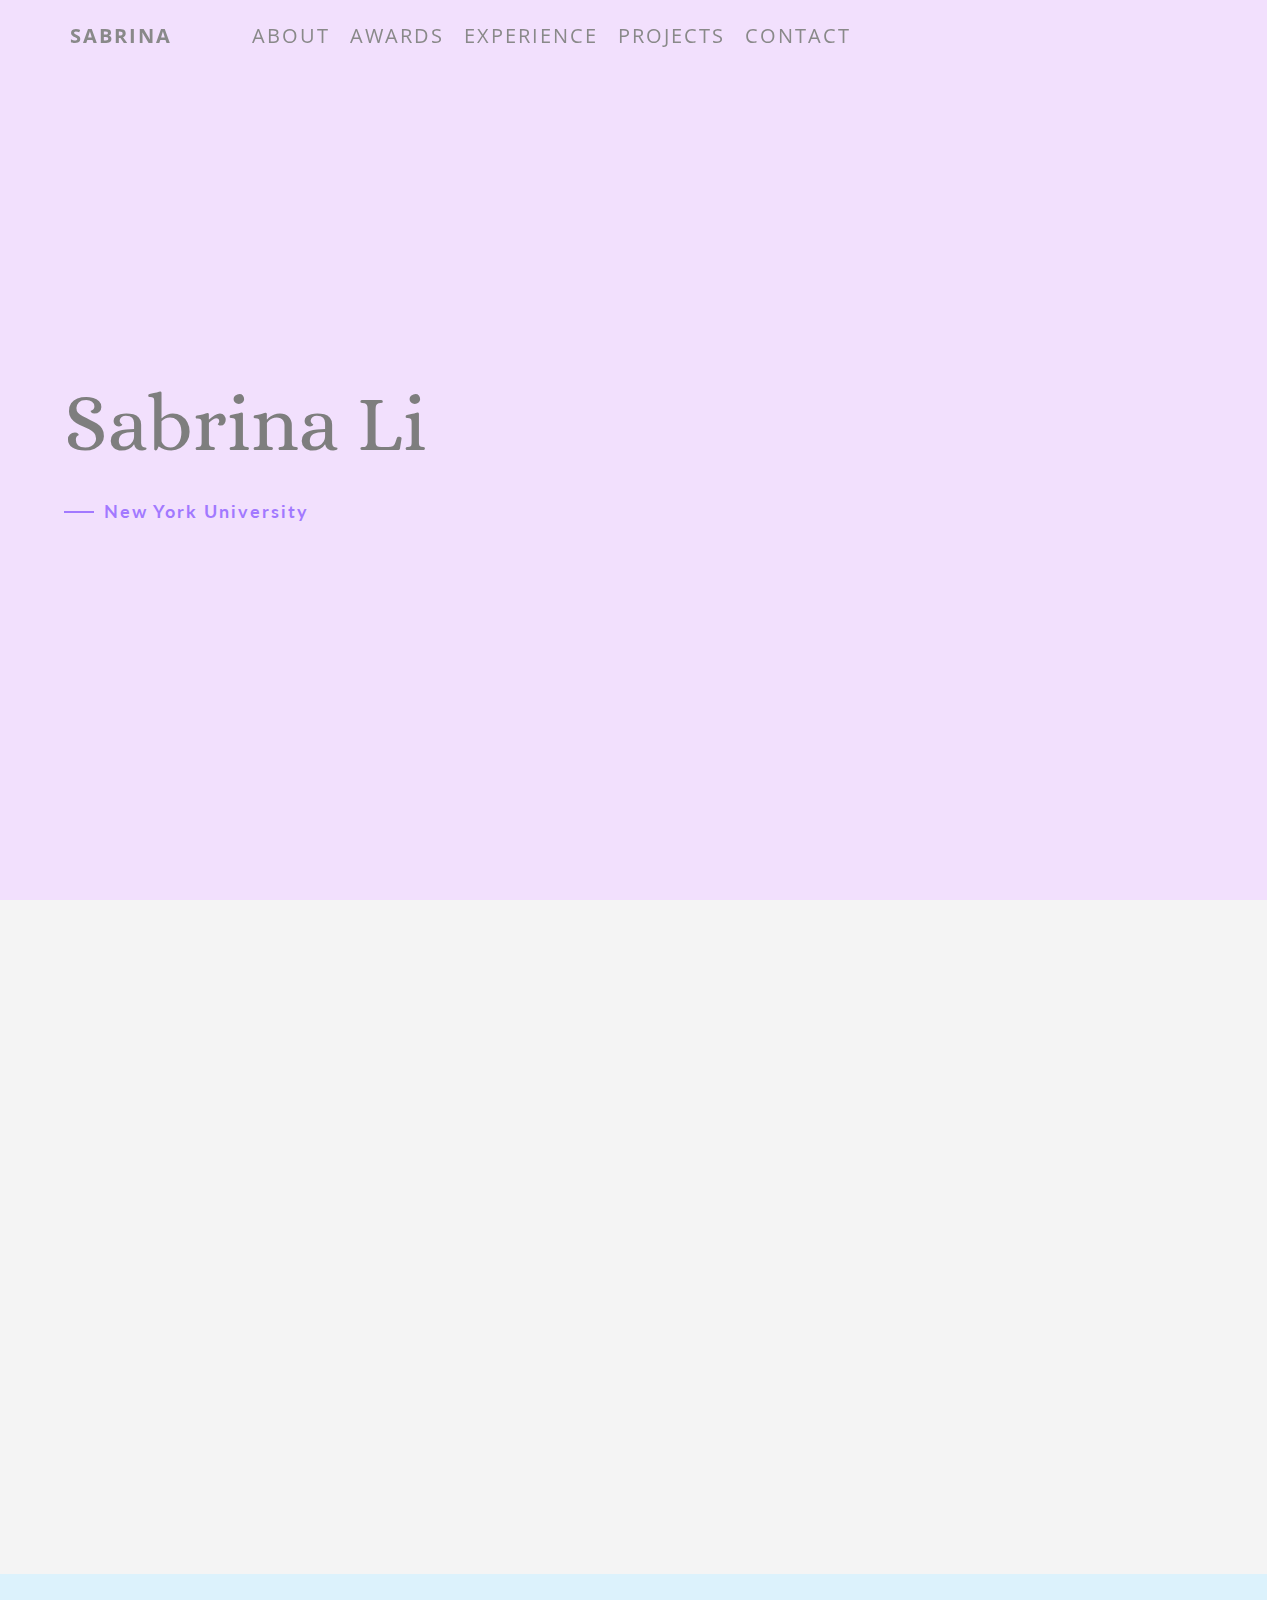
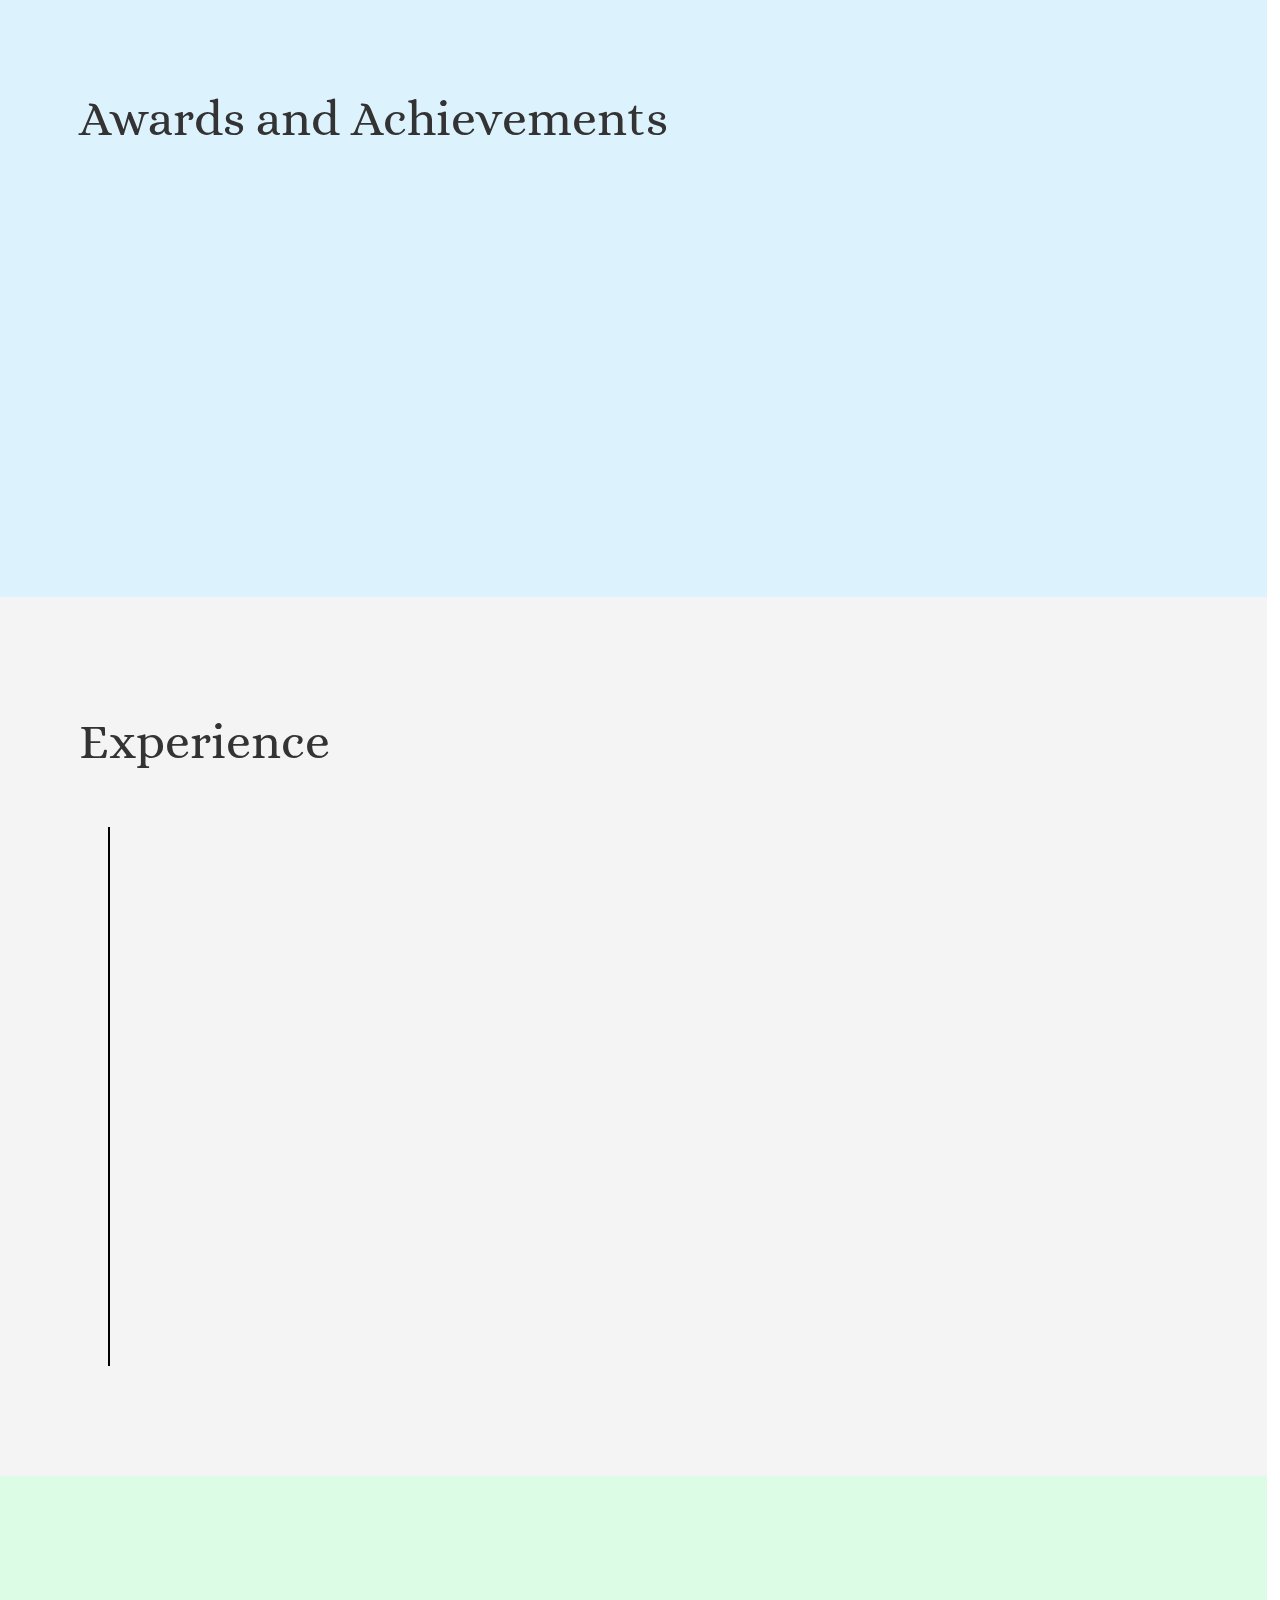
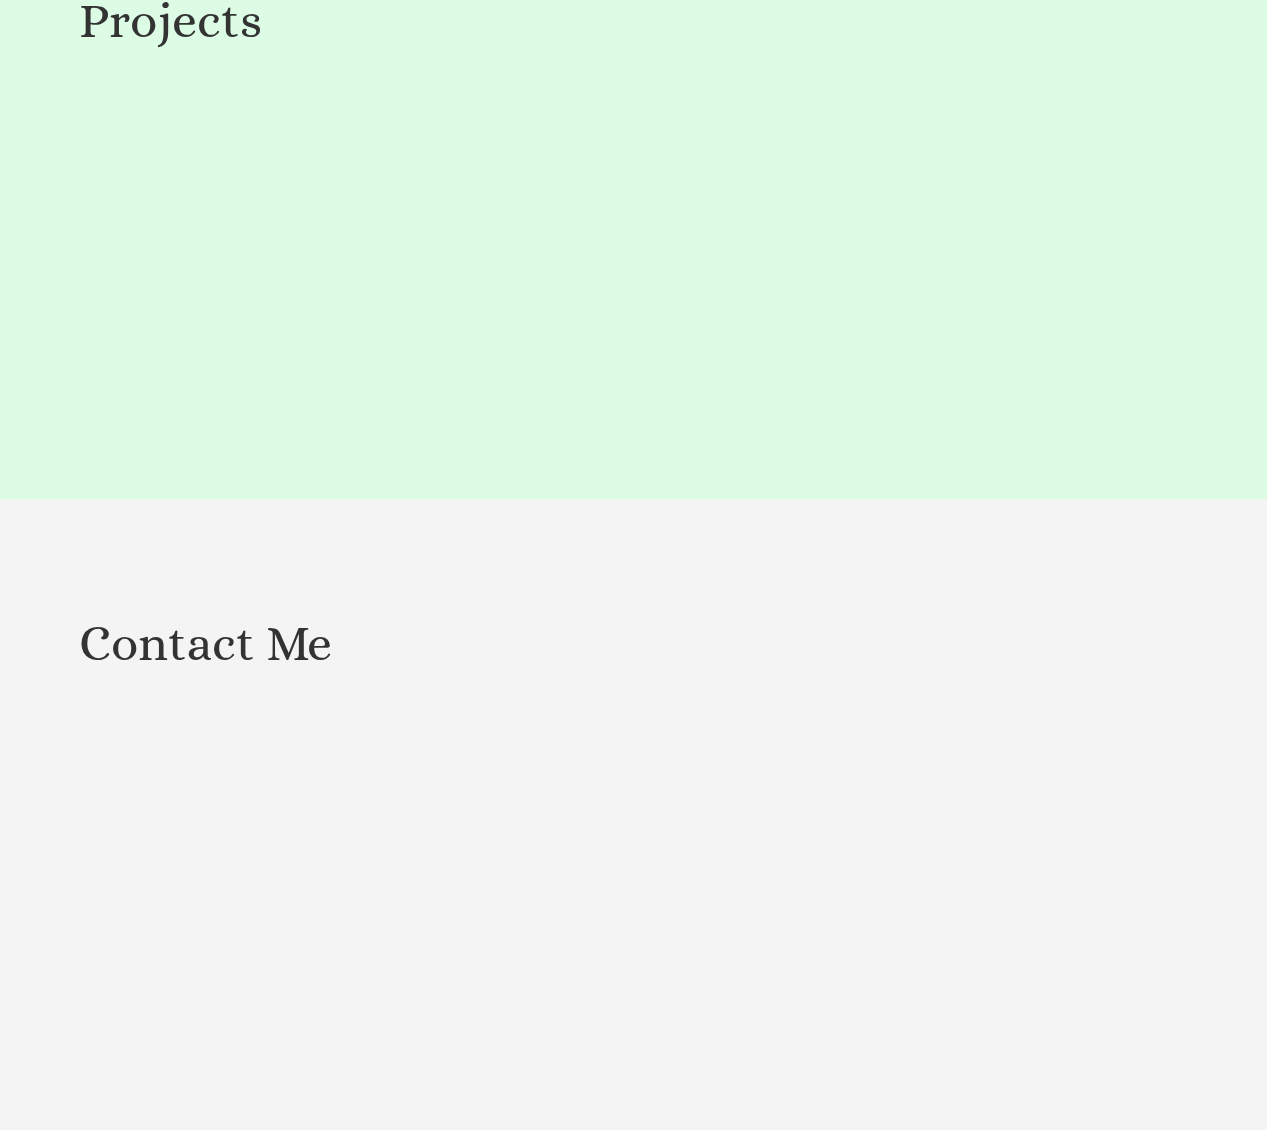
<file: index.html>
<!DOCTYPE html>
<html lang="en">

<head>
    <meta charset="utf-8">
    <meta http-equiv="X-UA-Compatible" content="IE=edge">
    <meta name="viewport" content="width=device-width, initial-scale=1">
    <title>Sabrina Li</title>
    <link rel="icon" href="img/favicon.ico" type="image/x-icon">
    <!-- Bootstrap -->
    <link href="css/bootstrap.min.css" rel="stylesheet">
    <link href="ionicons/css/ionicons.min.css" rel="stylesheet">
    <link href="css/animate.min.css" rel="stylesheet">
    <link href="css/aos.css" rel="stylesheet">
    <!-- main style -->
    <link href="css/style.css" rel="stylesheet">
    <!-- HTML5 shim and Respond.js for IE8 support of HTML5 elements and media queries -->
    <!-- WARNING: Respond.js doesn't work if you view the page via file:// -->
    <!--[if lt IE 9]>
      <script src="https://oss.maxcdn.com/html5shiv/3.7.3/html5shiv.min.js"></script>
      <script src="https://oss.maxcdn.com/respond/1.4.2/respond.min.js"></script>
    <![endif]-->
</head>

<style></style>

<body>

    <!-- Preloader -->
    <div id="preloader">
        <div id="status">

            <div class="preloader" aria-busy="true" aria-label="Loading, please wait." role="progressbar">
            </div>

        </div>
    </div>
    <!-- ./Preloader -->
    
    <!-- header -->
    <header class="navbar-fixed-top">
        <nav class="navbar navbar-expand-md tm-navbar" id="tmNav">
			<div class="container">   
				<a href="#home" class="navbar-brand">Sabrina</a>
				<button class="navbar-toggler" type="button" data-toggle="collapse" data-target="#navbarSupportedContent" aria-controls="navbarSupportedContent" aria-expanded="false" aria-label="Toggle navigation">
					<img src = "img/bars.png" class="navbar-toggler-icon"/>
				</button>
				<div class="collapse navbar-collapse" id="navbarSupportedContent">
					<ul class="navbar-nav ml-auto">
						<li class="nav-item"><a class="nav-link tm-nav-link" href="#about">About</a></li>
						<li class="nav-item"><a class="nav-link tm-nav-link" href="#awards">Awards</a></li>
						<li class="nav-item"><a class="nav-link tm-nav-link" href="#experience">Experience</a></li>
						<li class="nav-item"><a class="nav-link tm-nav-link" href="#projects">Projects</a></li>
						<li class="nav-item"><a class="nav-link tm-nav-link" href="#contact">Contact</a></li>
					</ul>
				</div>
			</div>
        </nav>
    </header>
    <!-- ./header -->
    
    <!-- home -->
    <div class="section" id="home" data-stellar-background-ratio="0.5">
        <div class="container">
            <div class="disply-table">
                <div class="table-cell" data-aos="fade-up" data-aos-delay="0">
                    <h1>Sabrina Li</h1>
					<br />
                    <h4>New York University</h4> </div>
            </div>
        </div>
    </div>
    <!-- ./home -->
    
    <!-- about -->
    <div class="section" id="about">
        <div class="container">
            <div class="col-md-6" data-aos="fade-up">
                <h1 class="size-50">About Me</h1>
                <div class="h-50"></div>
                <span id = "aboutdesc">I am a current student studying computer science at New York University. I have experience working in both startup and corporate companies. I am actively seeking my fourth internship opportunity related to technology, where I can further my leadership, teamwork, and problem-solving skills.</span>
            </div>
			<br />
            <div class="col-md-6 about-img-div">
                <img src="img/about-img2.png" width="500" class="img-responsive" alt="" align="right" data-aos="fade-right" data-aos-delay="0" />
            </div>
        </div>
    </div>
    <!-- ./about -->
	
	<!-- awards -->
	<div class="section" id="awards">
        <div class="container">
            <div class="col-md-12">
                <h1 class="size-50">Awards and Achievements</h1>
                <div class="h-50"></div>
            </div>
			<div data-aos="fade-up">
				<!-- single work -->
				<div class="col-md-4 col-sm-6">
					<a href="https://sway.office.com/HsP2ToIBwjeVbcXG?ref=Link" target = "_blank" rel = "noopener" class="portfolio_item"> <img src="img/cs fair.jpg" alt="image" class="img-responsive" />
						<div class="portfolio_item_hover">
							<div class="portfolio-border clearfix">
								<div class="item_info"><span>New York City Computer Science Opportunity Fair Student Showcase Honoree</span><em>April 2019</em></div>
							</div>
						</div>
					</a>
				</div>
				<!-- end single work -->
				
				<!-- single work -->
				<div class="col-md-4 col-sm-6">
					<a id="demo01" href="#ncwitModal" class="portfolio_item"> <img src="img/ncwit.jpg" alt="image" class="img-responsive" />
						<div class="portfolio_item_hover">
							<div class="portfolio-border clearfix">
								<div class="item_info"> <span>Greater New York City Affiliate Winner of the National Center for Women and Information Technology (NCWIT) Award for Aspirations in Computing</span><em>February 2019</em></div>
							</div>
						</div>
					</a>
				</div>
				<!-- end single work -->
				
				<!-- single work -->
				<div class="col-md-4 col-sm-6">
					<a id = "demo02" href="#techModal" class="portfolio_item"> <img src="img/grad.jpg" alt="image" class="img-responsive" />
						<div class="portfolio_item_hover">
							<div class="portfolio-border clearfix">
								<div class="item_info"> <span>Brooklyn Technical High School Honor Roll</span><em>September 2015 - June 2019 </em></div>
							</div>
						</div>
					</a>
				</div>
				<!-- end single work -->       
			</div>
        </div>
    </div>
    <!-- ./awards -->
    
    <!-- experience  -->
    <div class="section" id="experience">
        <div class="container">
            <div class="col-md-12">
                <h1 class="size-50">Experience</h1>
                <div class="h-50"></div>
            </div>
            <div class="col-md-12">
                <ul class="timeline">
					<li class="timeline-event" data-aos="fade-up">
                        <label class="timeline-event-icon"></label>
                        <div class="timeline-event-copy">
                            <p class="timeline-event-thumbnail">June - August 2021</p>
							<br />
							<img class = "icon" src = "img/metlife.png" />
							<br />
                            <span class = "intern">Software Engineer Intern</span>
                        </div>
                    </li>
                    <li class="timeline-event" data-aos="fade-up">
                        <label class="timeline-event-icon"></label>
                        <div class="timeline-event-copy">
                            <p class="timeline-event-thumbnail">July - August 2019</p>
							<br />
							<img class = "icon" src = "img/deloitte.png" />
							<br />
                            <span class = "intern">Information Technology Services Intern</span>
                        </div>
                    </li>
                    <li class="timeline-event" data-aos="fade-up" data-aos-delay=".2">
                        <label class="timeline-event-icon"></label>
                        <div class="timeline-event-copy">
                            <p class="timeline-event-thumbnail">July - August 2018</p>
							<br />
							<img class = "icon" src = "img/appnexus.png" />
							<br />
                            <span class = "intern">Scaled Services Intern</span>
                        </div>
                    </li>
                </ul>
            </div>
        </div>
    </div>
    <!-- ./experience -->
    
    <!-- projects -->
    <div class="section" id="projects">
        <div class="container">
            <div class="col-md-12">
                <h1 class="size-50">Projects</h1> 
				<div class="h-50"></div>
            </div>
			<div data-aos="fade-up">
				<!-- single work -->
				<div class="col-md-4 col-sm-6">
					<a href="https://auto-scan.github.io" target = "_blank" rel = "noopener" class="portfolio_item"> <img src="img/AutoScan.jpg" alt="image" class="img-responsive" />
						<div class="portfolio_item_hover">
							<div class="portfolio-border clearfix">
								<div class="item_info"> <span>AutoScan</span> <em>Page Turning Scanner</em> </div>
							</div>
						</div>
					</a>
				</div>
				<!-- end single work -->
				
				<!-- single work -->
				<div class="col-md-4 col-sm-6">
					<a id="demo03" href="#sleepModal" class="portfolio_item"> <img src="img/sleep.jpg" alt="image" class="img-responsive" />
						<div class="portfolio_item_hover">
							<div class="portfolio-border clearfix">
								<div class="item_info"> <span>Sleep</span> <em>Web Application</em> </div>
							</div>
						</div>
					</a>
				</div>
				<!-- end single work -->
				
				<!-- single work -->
				<div class="col-md-4 col-sm-6">
					<a href="21/index.html" target = "_blank" rel = "noopener" class="portfolio_item"> <img src="img/cards.jpg" alt="image" class="img-responsive" />
						<div class="portfolio_item_hover">
							<div class="portfolio-border clearfix">
								<div class="item_info"> <span>Twenty One</span> <em>Card Game</em> </div>
							</div>
						</div>
					</a>
				</div>
				<!-- end single work -->
            </div>
        </div>
    </div>
    <!-- ./projects -->
	
    <!-- contact -->
    <div class="section" id="contact">
        <div class="container">
            <div class="col-md-12">
                <h1 class="size-50">Contact  Me</h1>
                <div class="h-50"></div>
            </div>
            <div class="col-md-4" data-aos="fade-up">

                <h3>Phone Number</h3>
                <p>+1 (646) 651 - 0173</p>
                <h3>Email</h3> 
                <p>swl416@nyu.edu</p>
				<h3>LinkedIn</h3>
				<p><a href="https://www.linkedin.com/in/swli7236" target = "_blank" rel = "noopener">Click to View</a></p>
				
				<!--
                <h3>Social Media</h3>
				
                <ul class="social">
                    <li><a href="#"><i class="ion-social-facebook"></i></a></li>
                    <li><a href="#"><i class="ion-social-twitter"></i></a></li>
                    <li><a href="#"><i class="ion-social-instagram"></i></a></li>
                    <li><a href="https://www.linkedin.com/in/swli7236" target = "_blank" rel = "noopener"><i class="ion-social-linkedin"></i></a></li>
                </ul>
				-->
                <div class="clearfix"></div>
                <div class="h-50"></div>
            </div>
            
        </div>
    </div>
    <!-- ./contact -->

    <!--DEMO01-->
    <div id="ncwitModal" class="popup-modal">
        <!--THIS IS IMPORTANT! to close the modal, the class name has to match the name given on the ID -->
        <div id="btn-close-modal" class="close-ncwitModal close-popup-modal"> <i class="ion-close-round"></i> </div>
        <div class="clearfix"></div>
        <div class="modal-content">
            <div class="container">
                <div class="portfolio-padding">
                    <div class="col-md-8 col-md-offset-2">
                        <h2 class = "title">Greater New York City Affiliate Winner of the National Center for Women and Information Technology (NCWIT) Award for Aspirations in Computing</h2>
                        <div class="h-50"></div>
                        <p>Only 23 women were chosen as winners out of the 150 awardees selected from the total applicants. Awards were selected based on each applicant's sincere and significant interest and aptitude in computing and technology, quality of leadership, depth and progression of experiences and skills in computing, tenacity in the face of access barriers, and post-high school plans.</p>
                        <br />
                        <br /> <img src="img/ncwit2.jpg" alt="" class="img-responsive" />
                        <br />
                        <br />
                        <p>For more information about the program and the award, please visit https://www.ncwit.org/project/aspirations-computing.</p>
                        <br />
                        <br /> 
					</div>
                </div>
            </div>
        </div>
    </div>

	<!--DEMO02-->
	<div id="techModal" class="popup-modal">
		<!--THIS IS IMPORTANT! to close the modal, the class name has to match the name given on the ID -->
		<div id="btn-close-modal" class="close-techModal close-popup-modal"> <i class="ion-close-round"></i> </div>
		<div class="clearfix"></div>
		<div class="modal-content">
			<div class="container">
				<div class="portfolio-padding">
					<div class="col-md-8 col-md-offset-2">
						<h2 class = "title">Brooklyn Technical High School<br />Honor Roll</h2>
						<div class="h-50"></div>
						<p>I graduated from Brooklyn Technical High School, one of New York City's specialized high schools, with a 96.74% GPA. Consisting of 6,000 students, it is one of the most competitive high schools in the United States.</p>
						<p>As a software engineering major, I took Web Development, Digital Electronics, Database Oracle Design SQL, and AP Computer Science A. I was also part of the Software Engineering Executive Board, where I coordinated activities for major school events, such as Open House and Major Course Selection Night.</p>
						<br />
						<img src="img/career day.jpg" style = "margin:auto;" alt="" class="img-responsive" />
						<br />
						<br />
						<br />
					</div>
				</div>
			</div>
		</div>
	</div>

	<!--DEMO03-->
	<div id="sleepModal" class="popup-modal">
		<!--THIS IS IMPORTANT! to close the modal, the class name has to match the name given on the ID -->
		<div id="btn-close-modal" class="close-sleepModal close-popup-modal"> <i class="ion-close-round"></i> </div>
		<div class="clearfix"></div>
		<div class="modal-content">
			<div class="container">
				<div class="portfolio-padding">
					<div class="col-md-8 col-md-offset-2">
						<h2 class = "title">Sleep</h2>
						<div class="h-50"></div>
						<p>I was chosen to showcase my web application, Sleep, at the New York City Computer Science Opportunity Fair, New York City's largest annual college and career inspiration event for public high school students studying computer science. My web application aims to spread awareness about insomnia and helps users sleep better through music therapy. Users are also able to create an account to save and edit their information, calculate and record how long they've slept, save music/nature sounds to their favorites, and learn more about insomnia/sleep. I used HTML, CSS, JavaScript, and Node.js to create this web application.</p>
						<p>The CS Fair hosted over 2,000 students from 60 schools across all five boroughs as well as 100+ companies, colleges and extra-curricular programs. 10 teams were selected for the Student Showcase. Students accepted into the Student Showcase received: 2 tickets to Virtual Reality World NYC including transportation, a meet-and-greet session with tech industry VIPs, appreciation packs with tech company swag, and special recognition from companies and colleges at the fair.</p>
						<br />
						<div id = "sleep"><a id = "sleeplink" href = "https://sleepwebapp.herokuapp.com/index.html" target = "_blank" rel = "noopener">Click Here to View the App!</a></div>
						<br />
						<br />
						<br />
					</div>
				</div>
			</div>
		</div>
	</div>

    <!-- jQuery -->
    <script src="js/jquery.js"></script>
    <!--  plugins  -->
    <script src="js/bootstrap.js"></script>
    <script src="js/plugins.js"></script>
    <script src="js/aos.js"></script>
    <script src="js/jquery.form.js"></script>
    <script src="js/jquery.validate.min.js"></script>

    <!--  main script  -->
    <script src="js/custom.js"></script>
	<script></script>
</body>

</html>
</file>
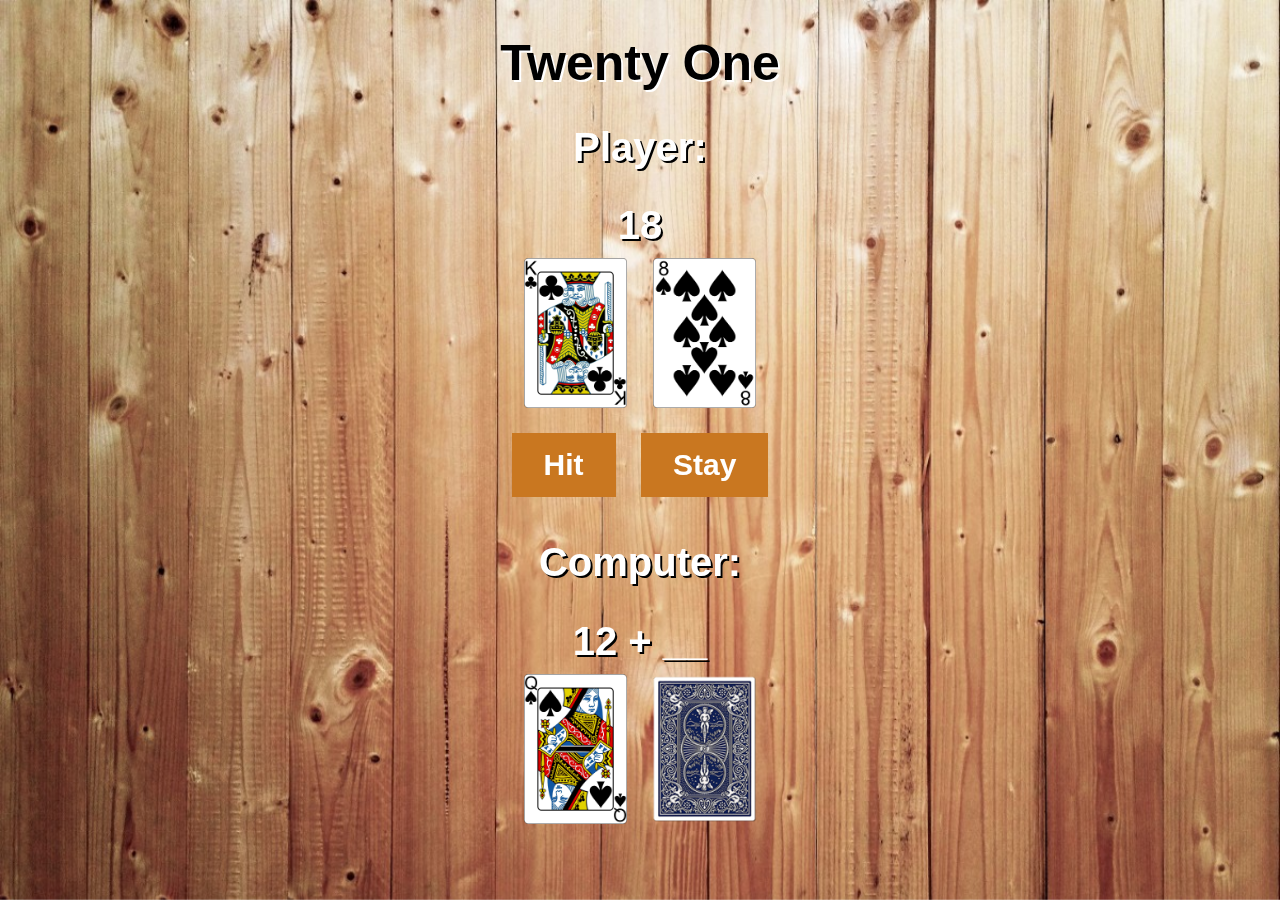
<file: 21/index.html>
<!DOCTYPE HTML>
<!-- Sabrina Li -->
<html>
	<head>
		<title>Card Game</title>
		<link rel = "stylesheet" href = "style.css" />
		<style></style>
		<script src = "utilities.js"></script>
		<script src = "card deck.js"></script>
		<script>
			function initialize()
			{
				rndDeck = shuffleDeck(generateStandardDeck());
				playerCards = [];
				compCards = [];
				playerCards.push(rndDeck[0], rndDeck[1]);
				compCards.push(rndDeck[2], rndDeck[3]);
				deckIndex = 3;
				winner = "";
				compTurn = false;
				determinePoints("p");
				determinePoints("c");
				display();
			}
			
			function determinePoints(turn)
			{
				if (turn == "p")
				{
					playerPoints = 0;
					
					for (var i = 0; i < playerCards.length; i++)
					{
						if (playerCards[i].rank == 1)
							playerPoints += 11;
						else
						{
							if (playerCards[i].rank >= 11)
								playerPoints += 10;
							else
								playerPoints += playerCards[i].rank;
						}
					}
					
					for (var i = 0; i < playerCards.length; i++)
					{
						if (playerCards[i].rank == 1)
						{
							if (playerPoints > 21)
								playerPoints -= 10;
						}
					}
				}
				else
				{
					compPoints = 0;
					
					for (var i = 0; i < compCards.length; i++)
					{
						if (compCards[i].rank == 1)
							compPoints += 11;
						else
						{
							if (compCards[i].rank >= 11)
								compPoints += 10;
							else
								compPoints += compCards[i].rank;
						}
					}
					
					for (var i = 0; i < compCards.length; i++)
					{
						if (compCards[i].rank == 1)
						{
							if (compPoints > 21)
								compPoints -= 10;
						}
					}
				}					
			}
			
			function hit()
			{
				deckIndex++;
				if (!compTurn)
				{
					playerCards.push(rndDeck[deckIndex]);
					determinePoints("p");
					var cardImage = document.createElement("img");
					cardImage.src = "images/" + rndDeck[deckIndex].imgFile;
					cardImage.style.height = "150px";
					cardImage.style.margin = "10px";
					document.getElementById("playerDiv").appendChild(cardImage);
				}
				else
				{
					while (compPoints < 17)
					{
						deckIndex++;
						compCards.push(rndDeck[deckIndex]);
						determinePoints("c");
						var cardImage = document.createElement("img");
						cardImage.src = "images/" + rndDeck[deckIndex].imgFile;
						cardImage.style.height = "150px";
						cardImage.style.margin = "10px";
						document.getElementById("compDiv").appendChild(cardImage);
					}
				}
				
				determineWinner();
			}
			
			function stay()
			{
				compTurn = true;
				buttonDisplay();
				
				if (compPoints >= 17)
					determineWinner();
				else
					hit();
			}
			
			function buttonDisplay()
			{
				document.getElementById("hitOut").style.display = "none";
				document.getElementById("stayOut").style.display = "none";
			}
			
			function determineWinner()
			{
				if (playerPoints > 21)
				{
					winner = "You lose!";
					compTurn = true;
					buttonDisplay();
				}
				else
				{
					if (compTurn)
					{
						if (21 - playerPoints > 21 - compPoints)
							winner = "You lose!";
						else
							winner = "You win!";
						
						if (playerPoints == compPoints)
							winner = "Tie!";
						
						if (compPoints > 21)
							winner = "You win!";
					}
				}
					
				display();
			}
			
			function display()
			{
				document.getElementById(0).src = "images/" + playerCards[0].imgFile;
				document.getElementById(1).src = "images/" + playerCards[1].imgFile;
				document.getElementById(2).src = "images/" + compCards[0].imgFile;
				
				if (!compTurn)
				{
					document.getElementById(3).src = "images/0.png";
					document.getElementById("compSum").innerHTML = compCards[0].rank + " + __";
				}
				else
				{
					document.getElementById(3).src = "images/" + compCards[1].imgFile;
					document.getElementById("compSum").innerHTML = compPoints;
				}
				document.getElementById("winnerOut").innerHTML = winner;
				document.getElementById("playerSum").innerHTML = playerPoints;
			}
		</script>
	</head>
	<body onload = "initialize();">
		<img class = "bgrnd"  src = "images/bnd3.jpg"/>
		<h1>Twenty One</h1>
		<div id = "winnerOut"></div>
		<div id = "playerDiv">
			<h2>Player: </h2><span class = "point" id = "playerSum"></span>
			<br />
			<img class = "card" id = "0" src = ""/>
			<img class = "card" id = "1" src = ""/>
		</div>
		<button class = "button" id = "hitOut" onclick = "hit();">Hit</button>
		<button class = "button" id = "stayOut" onclick = "stay();">Stay</button>
		<div id = "compDiv">
			<h2>Computer: </h2><span class = "point" id = "compSum"></span>
			<br />
			<img class = "card" id = "2" src = ""/>
			<img class = "card" id = "3" src = "images/0.png"/>
			<span id = "3.5" src = ""/>
		</div>
	</body>
</html>
</file>
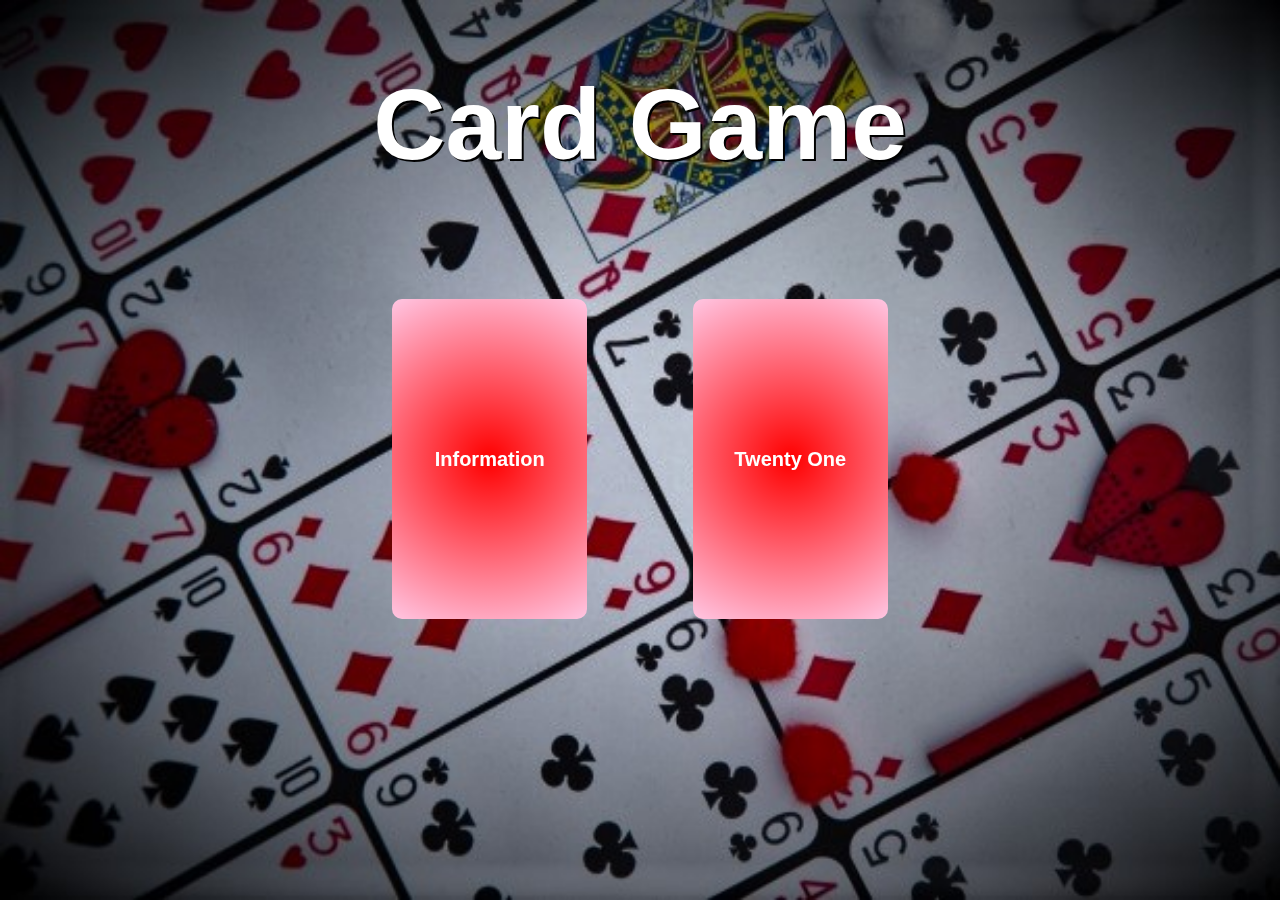
<file: ionicons/Card Game Website/index.html>
<!DOCTYPE HTML>
<!-- Sabrina Li -->
<html>
	<head>
		<title>Card Game</title>
		<link rel = "stylesheet" href = "all.css" />
		<link rel = "stylesheet" href = "index.css" />
		<style></style>
		<script></script>
	</head>
	<body>
		<img class = "bgrnd" src = "images/bnd.jpg"/>
		<h1>Card Game</h1>
		<div>
			<a href = "info.html">Information</a>
		</div>
		<div>
			<a href = "21.html">Twenty One</a>		
		</div>
	</body>
</html>
</file>
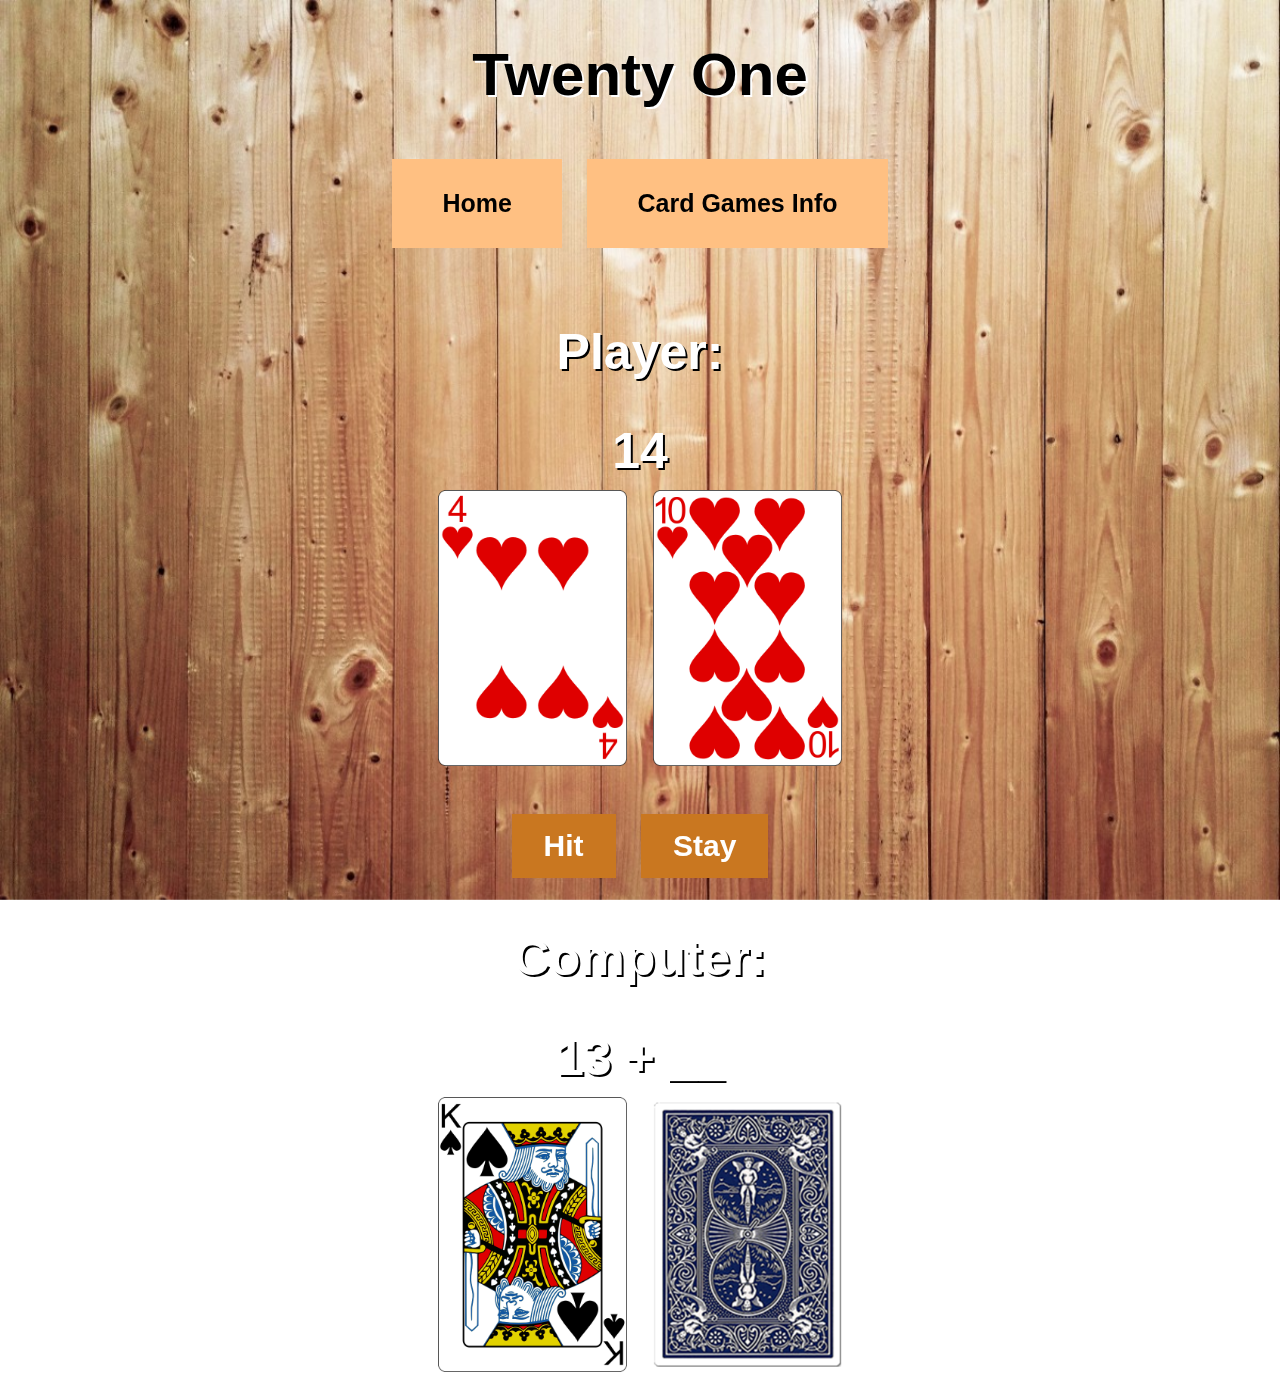
<file: Card Game Website/21.html>
<!DOCTYPE HTML>
<!-- Sabrina Li -->
<html>
	<head>
		<title>Card Game</title>
		<link rel = "stylesheet" href = "all.css" />
		<link rel = "stylesheet" href = "21.css" />
		<style></style>
		<script src = "utilities.js"></script>
		<script src = "card deck.js"></script>
		<script>
			function initialize()
			{
				rndDeck = shuffleDeck(generateStandardDeck());
				playerCards = [];
				compCards = [];
				playerCards.push(rndDeck[0], rndDeck[1]);
				compCards.push(rndDeck[2], rndDeck[3]);
				deckIndex = 3;
				winner = "";
				compTurn = false;
				determinePoints("p");
				determinePoints("c");
				display();
			}
			
			function determinePoints(turn)
			{
				if (turn == "p")
				{
					playerPoints = 0;
					
					for (var i = 0; i < playerCards.length; i++)
					{
						if (playerCards[i].rank == 1)
							playerPoints += 11;
						else
						{
							if (playerCards[i].rank >= 11)
								playerPoints += 10;
							else
								playerPoints += playerCards[i].rank;
						}
					}
					
					for (var i = 0; i < playerCards.length; i++)
					{
						if (playerCards[i].rank == 1)
						{
							if (playerPoints > 21)
								playerPoints -= 10;
						}
					}
				}
				else
				{
					compPoints = 0;
					
					for (var i = 0; i < compCards.length; i++)
					{
						if (compCards[i].rank == 1)
							compPoints += 11;
						else
						{
							if (compCards[i].rank >= 11)
								compPoints += 10;
							else
								compPoints += compCards[i].rank;
						}
					}
					
					for (var i = 0; i < compCards.length; i++)
					{
						if (compCards[i].rank == 1)
						{
							if (compPoints > 21)
								compPoints -= 10;
						}
					}
				}					
			}
			
			function hit()
			{
				deckIndex++;
				if (!compTurn)
				{
					playerCards.push(rndDeck[deckIndex]);
					determinePoints("p");
					var cardImage = document.createElement("img");
					cardImage.src = "images/" + rndDeck[deckIndex].imgFile;
					cardImage.style.width = "15%";
					cardImage.style.margin = "10px";
					document.getElementById("playerDiv").appendChild(cardImage);
				}
				else
				{
					while (compPoints < 17)
					{
						deckIndex++;
						compCards.push(rndDeck[deckIndex]);
						determinePoints("c");
						var cardImage = document.createElement("img");
						cardImage.src = "images/" + rndDeck[deckIndex].imgFile;
						cardImage.style.width = "15%";
						cardImage.style.margin = "10px";
						document.getElementById("compDiv").appendChild(cardImage);
					}
				}
				
				determineWinner();
			}
			
			function stay()
			{
				compTurn = true;
				buttonDisplay();
				
				if (compPoints >= 17)
					determineWinner();
				else
					hit();
			}
			
			function buttonDisplay()
			{
				document.getElementById("hitOut").style.display = "none";
				document.getElementById("stayOut").style.display = "none";
			}
			
			function determineWinner()
			{
				if (playerPoints > 21)
				{
					winner = "You lose!";
					compTurn = true;
					buttonDisplay();
				}
				else
				{
					if (compTurn)
					{
						if (21 - playerPoints > 21 - compPoints)
							winner = "You lose!";
						else
							winner = "You win!";
						
						if (playerPoints == compPoints)
							winner = "Tie!";
						
						if (compPoints > 21)
							winner = "You win!";
					}
				}
					
				display();
			}
			
			function display()
			{
				document.getElementById(0).src = "images/" + playerCards[0].imgFile;
				document.getElementById(1).src = "images/" + playerCards[1].imgFile;
				document.getElementById(2).src = "images/" + compCards[0].imgFile;
				
				if (!compTurn)
				{
					document.getElementById(3).src = "images/0.png";
					document.getElementById("compSum").innerHTML = compCards[0].rank + " + __";
				}
				else
				{
					document.getElementById(3).src = "images/" + compCards[1].imgFile;
					document.getElementById("compSum").innerHTML = compPoints;
				}
				document.getElementById("winnerOut").innerHTML = winner;
				document.getElementById("playerSum").innerHTML = playerPoints;
			}
		</script>
	</head>
	<body onload = "initialize();">
		<img class = "bgrnd"  src = "images/bnd3.jpg"/>
		<h1>Twenty One</h1>
		<a href = "index.html">Home</a>
		<a href = "info.html">Card Games Info</a>
		<br />
		<br />
		<div id = "winnerOut"></div>
		<div id = "playerDiv">
			<h2>Player: </h2><span class = "point" id = "playerSum"></span>
			<br />
			<img class = "card" id = "0" src = ""/>
			<img class = "card" id = "1" src = ""/>
		</div>
		<br />
		<button class = "button" id = "hitOut" onclick = "hit();">Hit</button>
		<button class = "button" id = "stayOut" onclick = "stay();">Stay</button>
		<div id = "compDiv">
			<h2>Computer: </h2><span class = "point" id = "compSum"></span>
			<br />
			<img class = "card" id = "2" src = ""/>
			<img class = "card" id = "3" src = "images/0.png"/>
			<span id = "3.5" src = ""/>
		</div>
	</body>
</html>
</file>
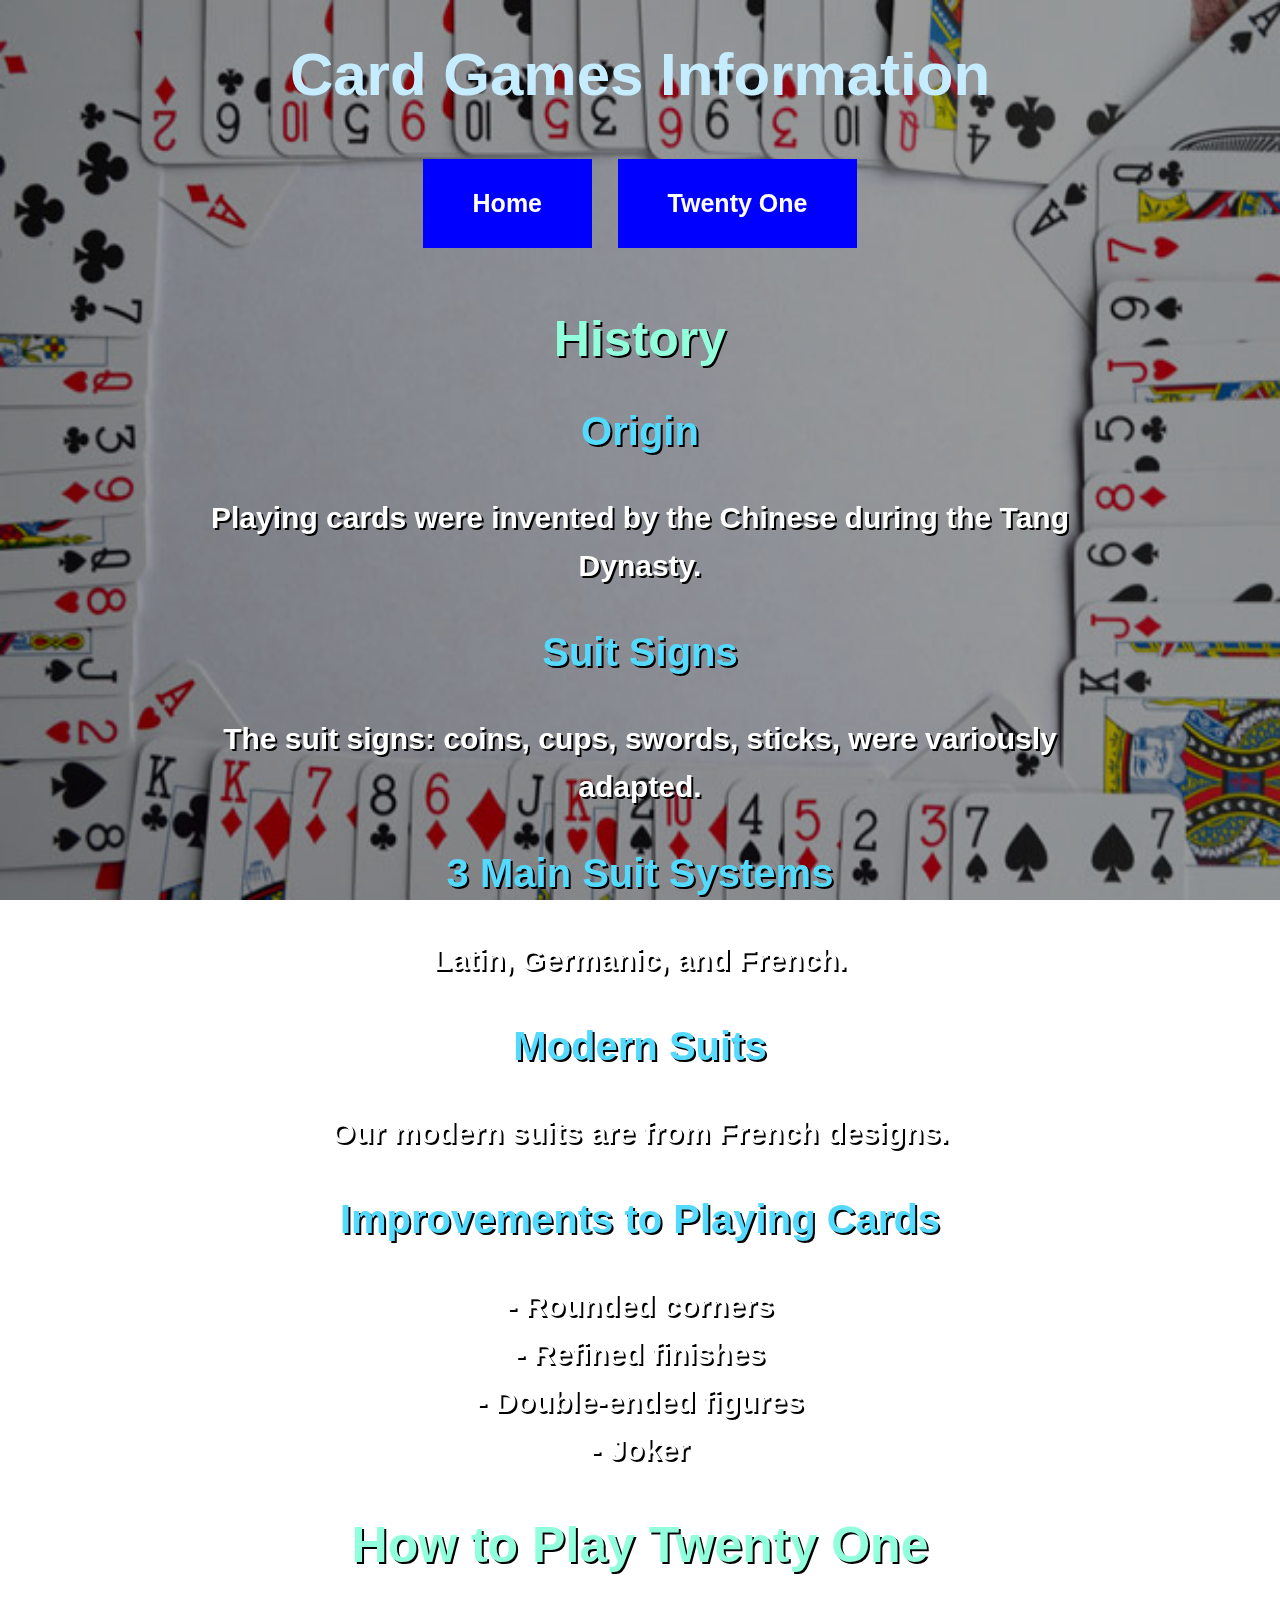
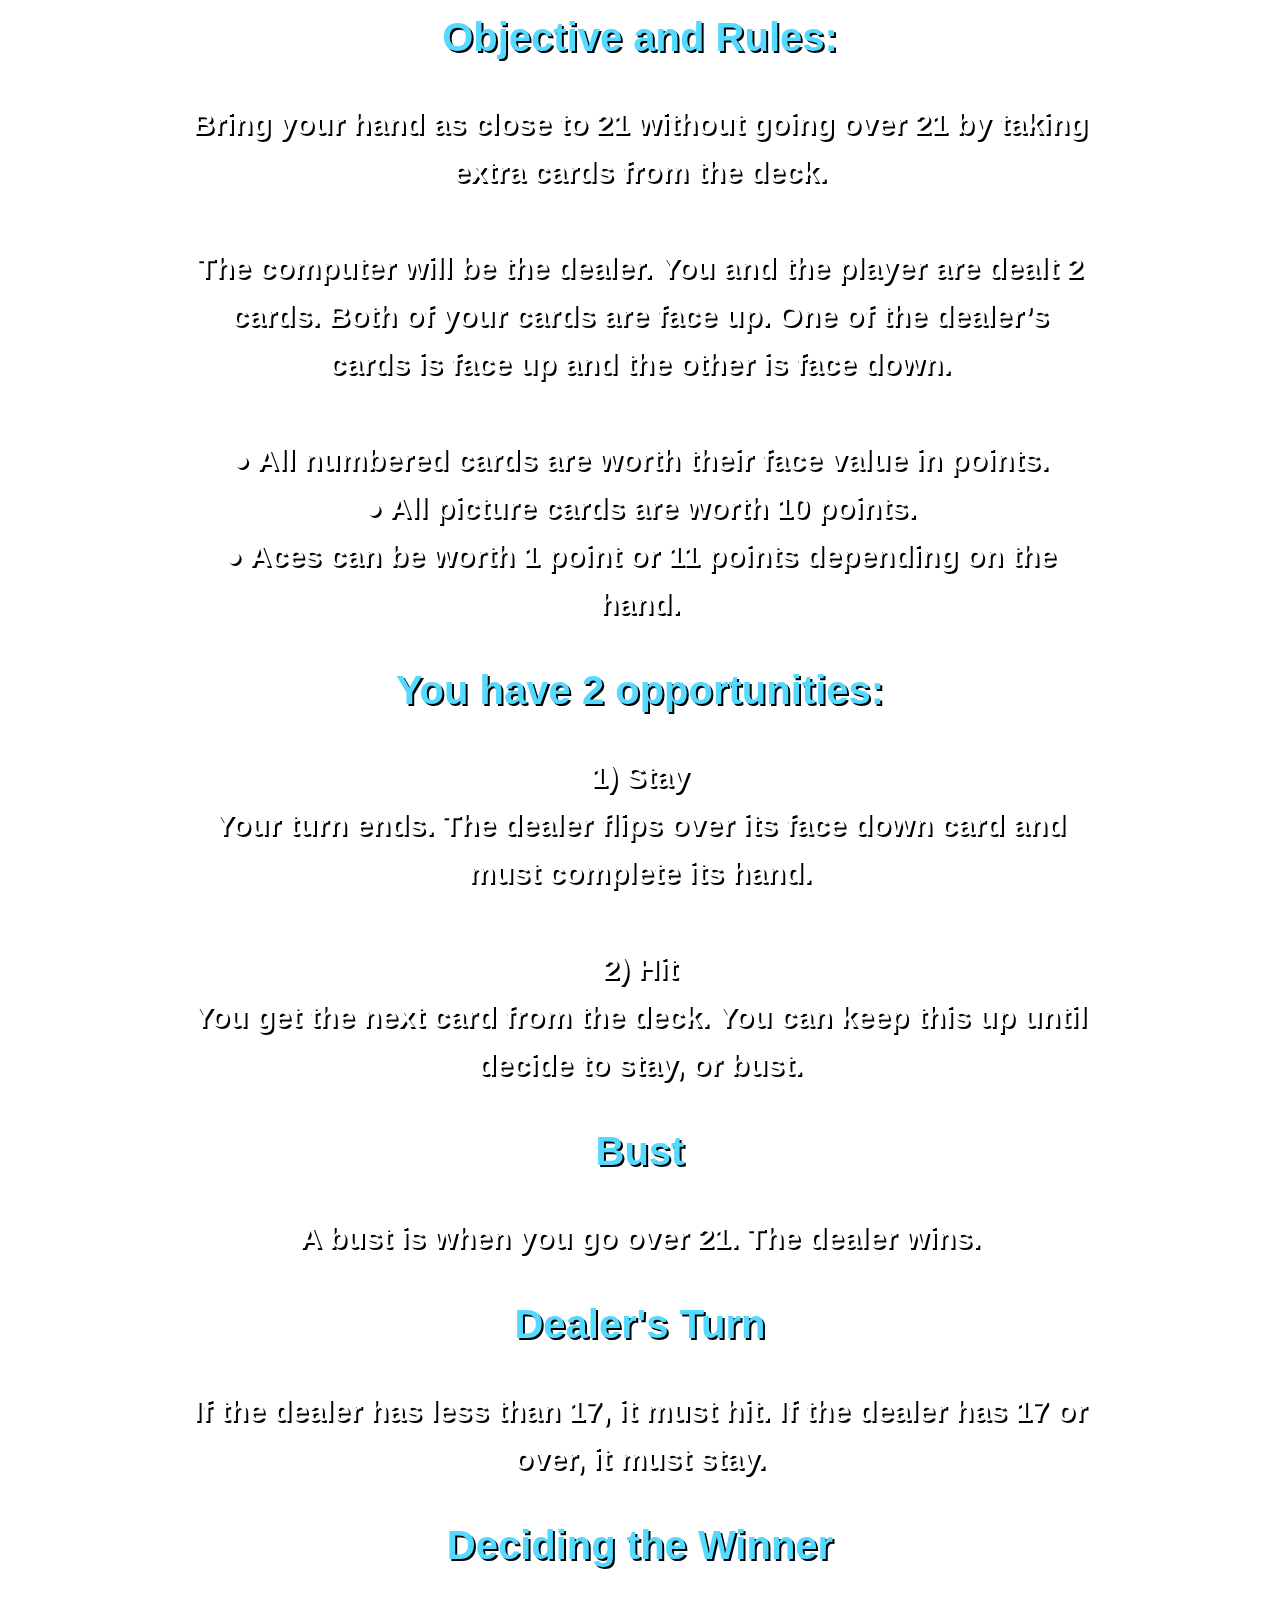
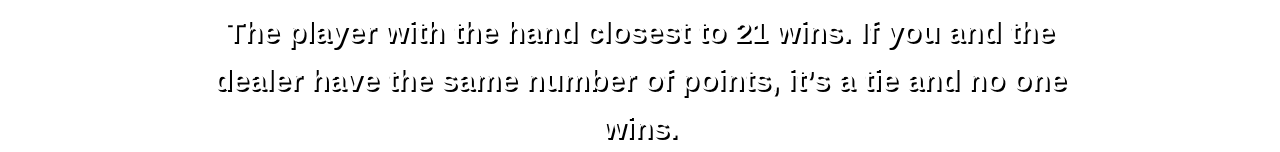
<file: Card Game Website/info.html>
<!DOCTYPE HTML>
<!-- Sabrina Li -->
<html>
	<head>
		<title>Card Game</title>
		<link rel = "stylesheet" href = "all.css" />
		<link rel = "stylesheet" href = "info.css" />
		<style></style>
		<script></script>
	</head>
	<body>
		<img class = "bgrnd" src = "images/bnd2.jpg"/>
		<h1>Card Games Information</h1>
		<a href = "index.html">Home</a>
		<a href = "21.html">Twenty One</a>
		<div>
			<h2>History</h2>
			<h3>Origin</h3>
			<h4>Playing cards were invented by the Chinese during the Tang Dynasty.</h4>
			<h3>Suit Signs</h3>
			<h4>The suit signs: coins, cups, swords, sticks, were variously adapted.</h4>
			<h3>3 Main Suit Systems</h3>
			<h4>Latin, Germanic, and French.</h4>
			<h3>Modern Suits</h3>
			<h4>Our modern suits are from French designs.</h4>
			<h3>Improvements to Playing Cards</h3>
			<h4>
				- Rounded corners <br />
				- Refined finishes <br />
				- Double-ended figures <br />
				- Joker
			</h4>
			<h2>How to Play Twenty One</h2>
			<h3>Objective and Rules:</h3> 
			<h4>
				Bring your hand as close to 21 without going over 21 by taking extra cards from the deck. <br /><br />
				The computer will be the dealer. You and the player are dealt 2 cards. Both of your cards are face up. One of the dealer’s cards is face up and the other is face down. <br /><br />
				● All numbered cards are worth their face value in points. <br />
				● All picture cards are worth 10 points. <br />
				● Aces can be worth 1 point or 11 points depending on the hand.<br />
			</h4>
			<h3>You have 2 opportunities:</h3>
			<h4>
				1) Stay <br />
				Your turn ends. The dealer flips over its face down card and must complete its hand. <br /><br />
				2) Hit <br />
				You get the next card from the deck. You can keep this up until decide to stay, or bust. 
			</h4>
			<h3>Bust</h3>
			<h4> A bust is when you go over 21. The dealer wins. </h4>
			<h3>Dealer's Turn</h3>
			<h4>If the dealer has less than 17, it must hit. If the dealer has 17 or over, it must stay. </h4>
			<h3>Deciding the Winner</h3>
			<h4>The player with the hand closest to 21 wins. If you and the dealer have the same number of points, it’s a tie and no one wins.</h4>
		</div>
	</body>
</html>
</file>
<file: css/style.css>
/*
* Resume template
* Created by : Ahmed Essa
* website : www.ahmedessa.net
*/


/* Table of Content
==================================================
	- Google fonts & font family -
	- typography -
	- General -
    - Preloader -
	- Header -
    - home section -
    - About section -
    - experience section -
    - projects section -
    - Contact section -
    - Responsive media queries -
*/


/* Google fonts & font family
==================================================*/

@import 'https://fonts.googleapis.com/css?family=Lato:100,100i,300,300i,400,400i,700,700i,900,900i|Open+Sans:300,300i,400,400i,600,600i,700,700i,800,800i';

@import url('https://fonts.googleapis.com/css?family=Alice&display=swap&effect=shadow-multiple');

/*
font-family: 'Lato', sans-serif;
font-family: 'Open Sans', sans-serif;
font-family: 'Alice', serif;
*/


/* typography
==================================================*/

h1 {
    font-family: 'Alice', serif;
    font-size: 80px;
    line-height: 70px;
}

h4 {
    font-family: 'Lato', sans-serif;
    text-transform: capitalize;
    letter-spacing: 2px;
    position: relative;
    color: #6c2bff;
    margin-left: 40px;
    font-weight: 700;
}

h4:before {
    position: absolute;
    width: 30px;
    left: -40px;
    content: "";
    display: block;
    height: 2px;
    background: #6c2bff;
    top: 9px;
}

/* General
==================================================*/

body {
    font-family: 'Open Sans', sans-serif;
    font-size: 15px;
    line-height: 24px;
    width:99vw;
}

.size-50 {
    font-size: 50px;
    line-height: 50px
}

.h-50 {
    height: 50px;
}


/* preloader
==================================================*/

#preloader {
    position: fixed;
    top: 0;
    left: 0;
    right: 0;
    bottom: 0;
    background-color: #fff;
    z-index: 10000
}

#status,
.preloader {
    top: 50%;
    left: 50%;
    position: absolute
}

#status {
    width: 100px;
    height: 100px;
    background-repeat: no-repeat;
    background-position: center;
    margin: -50px 0 0 -50px
}

.preloader {
    height: 40px;
    width: 40px;
    margin-top: -20px;
    margin-left: -20px
}

.preloader:before {
    content: "";
    display: block;
    position: absolute;
    left: -1px;
    top: -1px;
    height: 100%;
    width: 100%;
    -webkit-animation: rotation 1s linear infinite;
    animation: rotation 1s linear infinite;
    border: 2px solid #6c2bff;
    border-top: 2px solid transparent;
    border-radius: 100%
}

.preloader>.icon {
    position: absolute;
    top: 50%;
    left: 50%;
    height: 25px;
    width: 10.6px;
    margin-top: -12.5px;
    margin-left: -5.3px;
    -webkit-animation: wink 1s ease-in-out infinite alternate;
    animation: wink 1s ease-in-out infinite alternate
}

@media only screen and (min-width:1200px) {
    .preloader {
        height: 60px;
        width: 60px;
        margin-top: -30px;
        margin-left: -30px
    }
    .preloader:before {
        left: -2px;
        top: -2px;
        border-width: 2px
    }
    .preloader>.icon {
        height: 37.5px;
        width: 15.9px;
        margin-top: -18.75px;
        margin-left: -7.95px
    }
}

@media only screen and (min-width:1200px) {
    .preloader {
        height: 60px;
        width: 60px;
        margin-top: -30px;
        margin-left: -30px
    }
    .preloader>.icon {
        height: 50px;
        width: 21.2px;
        margin-top: -25px;
        margin-left: -10.6px
    }
}

@-webkit-keyframes rotation {
    from {
        -webkit-transform: rotate(0);
        transform: rotate(0)
    }
    to {
        -webkit-transform: rotate(359deg);
        transform: rotate(359deg)
    }
}

@keyframes rotation {
    from {
        -webkit-transform: rotate(0);
        transform: rotate(0)
    }
    to {
        -webkit-transform: rotate(359deg);
        transform: rotate(359deg)
    }
}

@-webkit-keyframes wink {
    from {
        opacity: 0
    }
    to {
        opacity: 1
    }
}

@keyframes wink {
    from {
        opacity: 0
    }
    to {
        opacity: 1
    }
}


/* Header
==================================================*/

header {
    text-align: right;
    -webkit-transition: all .5s;
    transition: all .5s;
    height: 65px;
	width:100vw;
}

.nav {
    display: -ms-flexbox;
    display: flex;
    -ms-flex-wrap: wrap;
    flex-wrap: wrap;
    padding-left: 0;
    margin-bottom: 0;
    list-style: none;
}

article,
aside,
figcaption,
figure,
footer,
header,
hgroup,
main,
nav,
section {
    display: block
}



.nav-link {
    display: inline-block;
    padding: .5rem 1rem;
}

.nav-link:focus,
.nav-link:hover {
    text-decoration: none;
}

.nav-link.disabled {
    color: #6c757d;
}

.nav-tabs {
    border-bottom: 1px solid #dee2e6;
}

.nav-tabs .nav-item {
    margin-bottom: -1px;
}

.nav-tabs .nav-link {
    border: 1px solid transparent;
    border-top-left-radius: .25rem;
    border-top-right-radius: .25rem;
}

.nav-tabs .nav-link:focus,
.nav-tabs .nav-link:hover {
    border-color: #e9ecef #e9ecef #dee2e6;
}

.nav-tabs .nav-link.disabled {
    color: #6c757d;
    background-color: transparent;
    border-color: transparent;
}

.nav-tabs .nav-item.show .nav-link,
.nav-tabs .nav-link.active {
    color: #495057;
    background-color: #fff;
    border-color: #dee2e6 #dee2e6 #fff;
}

.nav-tabs .dropdown-menu {
    margin-top: -1px;
    border-top-left-radius: 0;
    border-top-right-radius: 0;
}

.nav-pills .nav-link {
    border-radius: .25rem;
}

.nav-pills .nav-link.active,
.nav-pills .show>.nav-link {
    color: #fff;
    background-color: #007bff
}

.nav-fill .nav-item {
    -ms-flex: 1 1 auto;
    flex: 1 1 auto;
    text-align: center;
}

.nav-justified .nav-item {
    -ms-flex-preferred-size: 0;
    flex-basis: 0;
    -ms-flex-positive: 1;
    flex-grow: 1;
    text-align: center;
}

.tab-content>.tab-pane {
    display: none;
}

.tab-content>.active {
    display: block;
}

.navbar {
    position: relative;
    display: -ms-flexbox;
    display: flex;
    -ms-flex-wrap: wrap;
    flex-wrap: wrap;
    -ms-flex-align: center;
    align-items: center;
    -ms-flex-pack: justify;
    justify-content: space-between;
    padding: .5rem 1rem
}

.navbar>.container,
.navbar>.container-fluid {
    display: -ms-flexbox;
    display: flex;
    -ms-flex-wrap: wrap;
    flex-wrap: wrap;
    -ms-flex-align: center;
    align-items: center;
    -ms-flex-pack: justify;
    justify-content: space-between
}

.navbar-brand:focus,
.navbar-brand:hover {
    text-decoration: none;
}

.navbar-nav {
    display: -ms-flexbox;
    display: flex;
    -ms-flex-direction: column;
    flex-direction: column;
    padding-left: 0;
    margin-bottom: 0;
    list-style: none;
}

.navbar-nav .nav-link {
    padding-right: 0;
    padding-left: 0;
}

.navbar-nav .dropdown-menu {
    position: static;
    float: none;
}

.navbar-text {
    display: inline-block;
    padding-top: .5rem;
    padding-bottom: .5rem;
}

.navbar-collapse {
    -ms-flex-preferred-size: 100%;
    flex-basis: 100%;
    -ms-flex-positive: 1;
    flex-grow: 1;
    -ms-flex-align: center;
    align-items: center;
}

.navbar-toggler {
    padding: .25rem .75rem;
    font-size: 1.25rem;
    line-height: 1;
    background-color: transparent;
    border: 1px solid transparent;
    border-radius: .25rem;
}

.navbar-toggler:focus,
.navbar-toggler:hover {
    text-decoration: none;
}

.navbar-toggler:not(:disabled):not(.disabled) {
    cursor: pointer;
}

.navbar-toggler-icon {
    display: inline-block;
    width: 30px;
    height:30px;
    vertical-align: middle;
    content: "";
    background: no-repeat center center;
    background-size: 100% 100%;
}

@media (max-width:575.98px) {
    .navbar-expand-sm>.container,
    .navbar-expand-sm>.container-fluid {
        padding-right: 0;
        padding-left: 0
    }
}

@media (min-width:576px) {
    .navbar-expand-sm {
        -ms-flex-flow: row nowrap;
        flex-flow: row nowrap;
        -ms-flex-pack: start;
        justify-content: flex-start
    }
    .navbar-expand-sm .navbar-nav {
        -ms-flex-direction: row;
        flex-direction: row
    }
    .navbar-expand-sm .navbar-nav .dropdown-menu {
        position: absolute
    }
    .navbar-expand-sm .navbar-nav .nav-link {
        padding-right: .5rem;
        padding-left: .5rem
    }
    .navbar-expand-sm>.container,
    .navbar-expand-sm>.container-fluid {
        -ms-flex-wrap: nowrap;
        flex-wrap: nowrap
    }
    .navbar-expand-sm .navbar-collapse {
        display: -ms-flexbox!important;
        display: flex!important;
        -ms-flex-preferred-size: auto;
        flex-basis: auto
    }
    .navbar-expand-sm .navbar-toggler {
        display: none
    }
}

@media (max-width:767.98px) {
    .navbar-expand-md>.container,
    .navbar-expand-md>.container-fluid {
        padding-right: 0;
        padding-left: 0
    }
}

@media (min-width:768px) {
    .navbar-expand-md {
        -ms-flex-flow: row nowrap;
        flex-flow: row nowrap;
        -ms-flex-pack: start;
        justify-content: flex-start
    }
    .navbar-expand-md .navbar-nav {
        -ms-flex-direction: row;
        flex-direction: row
    }
    .navbar-expand-md .navbar-nav .dropdown-menu {
        position: absolute
    }
    .navbar-expand-md .navbar-nav .nav-link {
        padding-right: .5rem;
        padding-left: .5rem
    }
    .navbar-expand-md>.container,
    .navbar-expand-md>.container-fluid {
        -ms-flex-wrap: nowrap;
        flex-wrap: nowrap
    }
    .navbar-expand-md .navbar-collapse {
        display: -ms-flexbox!important;
        display: flex!important;
        -ms-flex-preferred-size: auto;
        flex-basis: auto
    }
    .navbar-expand-md .navbar-toggler {
        display: none
    }
}

@media (max-width:991.98px) {
    .navbar-expand-lg>.container,
    .navbar-expand-lg>.container-fluid {
        padding-right: 0;
        padding-left: 0
    }
}

@media (min-width:992px) {
    .navbar-expand-lg {
        -ms-flex-flow: row nowrap;
        flex-flow: row nowrap;
        -ms-flex-pack: start;
        justify-content: flex-start
    }
    .navbar-expand-lg .navbar-nav {
        -ms-flex-direction: row;
        flex-direction: row
    }
    .navbar-expand-lg .navbar-nav .dropdown-menu {
        position: absolute
    }
    .navbar-expand-lg .navbar-nav .nav-link {
        padding-right: .5rem;
        padding-left: .5rem
    }
    .navbar-expand-lg>.container,
    .navbar-expand-lg>.container-fluid {
        -ms-flex-wrap: nowrap;
        flex-wrap: nowrap
    }
    .navbar-expand-lg .navbar-collapse {
        display: -ms-flexbox!important;
        display: flex!important;
        -ms-flex-preferred-size: auto;
        flex-basis: auto
    }
    .navbar-expand-lg .navbar-toggler {
        display: none
    }
}

@media (max-width:1199.98px) {
    .navbar-expand-xl>.container,
    .navbar-expand-xl>.container-fluid {
        padding-right: 0;
        padding-left: 0
    }
}

@media (min-width:1200px) {
    .navbar-expand-xl {
        -ms-flex-flow: row nowrap;
        flex-flow: row nowrap;
        -ms-flex-pack: start;
        justify-content: flex-start
    }
    .navbar-expand-xl .navbar-nav {
        -ms-flex-direction: row;
        flex-direction: row
    }
    .navbar-expand-xl .navbar-nav .dropdown-menu {
        position: absolute
    }
    .navbar-expand-xl .navbar-nav .nav-link {
        padding-right: .5rem;
        padding-left: .5rem
    }
    .navbar-expand-xl>.container,
    .navbar-expand-xl>.container-fluid {
        -ms-flex-wrap: nowrap;
        flex-wrap: nowrap
    }
    .navbar-expand-xl .navbar-collapse {
        display: -ms-flexbox!important;
        display: flex!important;
        -ms-flex-preferred-size: auto;
        flex-basis: auto
    }
    .navbar-expand-xl .navbar-toggler {
        display: none
    }
}


.navbar-expand {
    -ms-flex-flow: row nowrap;
    flex-flow: row nowrap;
    -ms-flex-pack: start;
    justify-content: flex-start;
}

.navbar-expand>.container,
.navbar-expand>.container-fluid {
    padding-right: 0;
    padding-left: 0;
}

.navbar-expand .navbar-nav {
    -ms-flex-direction: row;
    flex-direction: row;
}

.navbar-expand .navbar-nav .dropdown-menu {
    position: absolute;
}

.navbar-expand .navbar-nav .nav-link {
    padding-right: .5rem;
    padding-left: .5rem;
}

.navbar-expand>.container,
.navbar-expand>.container-fluid {
    -ms-flex-wrap: nowrap;
    flex-wrap: nowrap;
}

.navbar-expand .navbar-collapse {
    display: -ms-flexbox!important;
    display: flex!important;
    -ms-flex-preferred-size: auto;
    flex-basis: auto;
}

.navbar-expand .navbar-toggler {
    display: none;
}

.navbar-light .navbar-brand {
    color: rgba(0, 0, 0, .9);
}

.navbar-light .navbar-brand:focus,
.navbar-light .navbar-brand:hover {
    color: rgba(0, 0, 0, .9);
}

.navbar-light .navbar-nav .nav-link {
    color: rgba(0, 0, 0, .5);
}

.navbar-light .navbar-nav .nav-link:focus,
.navbar-light .navbar-nav .nav-link:hover {
    color: rgba(0, 0, 0, .7);
}

.navbar-light .navbar-nav .nav-link.disabled {
    color: rgba(0, 0, 0, .3);
}

.navbar-light .navbar-nav .active>.nav-link,
.navbar-light .navbar-nav .nav-link.active,
.navbar-light .navbar-nav .nav-link.show,
.navbar-light .navbar-nav .show>.nav-link {
    color: rgba(0, 0, 0, .9);
}

.navbar-light .navbar-toggler {
    color: rgba(0, 0, 0, .5);
    border-color: rgba(0, 0, 0, .1);
}

.navbar-light .navbar-toggler-icon {
    background-image: url("data:image/svg+xml;charset=utf8,%3Csvg viewBox='0 0 30 30' xmlns='http://www.w3.org/2000/svg'%3E%3Cpath stroke='rgba(0, 0, 0, 0.5)' stroke-width='2' stroke-linecap='round' stroke-miterlimit='10' d='M4 7h22M4 15h22M4 23h22'/%3E%3C/svg%3E");
}

.navbar-light .navbar-text {
    color: rgba(0, 0, 0, .5);
}

.navbar-light .navbar-text a {
    color: rgba(0, 0, 0, .9);
}

.navbar-light .navbar-text a:focus,
.navbar-light .navbar-text a:hover {
    color: rgba(0, 0, 0, .9);
}

.navbar-dark .navbar-brand {
    color: #fff;
}

.navbar-dark .navbar-brand:focus,
.navbar-dark .navbar-brand:hover {
    color: #fff;
}

.navbar-dark .navbar-nav .nav-link {
    color: rgba(255, 255, 255, .5);
}

.navbar-dark .navbar-nav .nav-link:focus,
.navbar-dark .navbar-nav .nav-link:hover {
    color: rgba(255, 255, 255, .75)
}

.navbar-dark .navbar-nav .nav-link.disabled {
    color: rgba(255, 255, 255, .25)
}

.navbar-dark .navbar-nav .active>.nav-link,
.navbar-dark .navbar-nav .nav-link.active,
.navbar-dark .navbar-nav .nav-link.show,
.navbar-dark .navbar-nav .show>.nav-link {
    color: #fff
}

.navbar-dark .navbar-toggler {
    color: rgba(255, 255, 255, .5);
    border-color: rgba(255, 255, 255, .1)
}

.navbar-dark .navbar-toggler-icon {
    background-image: url("data:image/svg+xml;charset=utf8,%3Csvg viewBox='0 0 30 30' xmlns='http://www.w3.org/2000/svg'%3E%3Cpath stroke='rgba(255, 255, 255, 0.5)' stroke-width='2' stroke-linecap='round' stroke-miterlimit='10' d='M4 7h22M4 15h22M4 23h22'/%3E%3C/svg%3E")
}

.navbar-dark .navbar-text {
    color: rgba(255, 255, 255, .5)
}

.navbar-dark .navbar-text a {
    color: #fff
}

.navbar-dark .navbar-text a:focus,
.navbar-dark .navbar-text a:hover {
    color: #fff
}

@media print {
    *,
    ::after,
    ::before {
        text-shadow: none!important;
        box-shadow: none!important
    }
    a:not(.btn) {
        text-decoration: underline
    }
    abbr[title]::after {
        content: " (" attr(title) ")"
    }
    pre {
        white-space: pre-wrap!important
    }
    blockquote,
    pre {
        border: 1px solid #adb5bd;
        page-break-inside: avoid
    }
    thead {
        display: table-header-group
    }
    img,
    tr {
        page-break-inside: avoid
    }
    h2,
    h3,
    p {
        orphans: 3;
        widows: 3
    }
    h2,
    h3 {
        page-break-after: avoid
    }
    @page {
        size: a3
    }
    body {
        min-width: 992px!important
    }
    .container {
        min-width: 992px!important
    }
    .navbar {
        display: none
    }
    .badge {
        border: 1px solid #000
    }
    .table {
        border-collapse: collapse!important
    }
    .table td,
    .table th {
        background-color: #fff!important
    }
    .table-bordered td,
    .table-bordered th {
        border: 1px solid #dee2e6!important
    }
    .table-dark {
        color: inherit
    }
    .table-dark tbody+tbody,
    .table-dark td,
    .table-dark th,
    .table-dark thead th {
        border-color: #dee2e6
    }
    .table .thead-dark th {
        color: inherit;
        border-color: #dee2e6
    }
}

.collapse:not(.show) {
    display: none
}

/*# sourceMappingURL=bootstrap.min.css.map */
nav ul, .navbar-brand{
    display: inline-block;
    -webkit-transition: all .5s;
    transition: all .5s;
}

nav ul {
	list-style: none;
    padding: 5px;
	padding-left: 0;
}

.navbar-brand {
	margin-right: 60px;
	font-weight: bold;
}

nav li{
    display: inline-block;
	padding:0px 10px 0px 0px;
}

nav li a, .navbar-brand {
    text-transform: uppercase;
    letter-spacing: 2px;
    color: #444;
    font-size: 20px;
}

.bg-nav {
    background: #fff;
    border-bottom: 1px solid #f3f3f3;
}

.bg-nav ul{
    padding: 5px;
}

.bg-nav li {
	background-color:white;
}

.bg-nav .navbar-brand {
	color:#6c2bff;
}

.nav-link:focus {
    color: #444;
    text-decoration: none;
}

.nav-link:hover {
    color: #6c2bff;
    text-decoration: none;
}

.nav-link.active {
    color: #9f76fc;
}


/* home section
==================================================*/

#home {
	background-color:#ebcffc;
    background-size: cover;
    height: 100vh;
}

.table-cell {
    display: table-cell;
    vertical-align: middle;
}

.disply-table {
    display: table;
    height: 100vh;
}


/* about section
==================================================*/

#about {
    padding: 100px 0;
	background-color:#f4f4f4;
}

#aboutdesc {
	font-size:20px;
	line-height:175%;
}

.about-img-div img {
    margin: 0 auto;
}

/* awards section
==================================================*/
#awards {
	padding: 100px 0;
    background: #dcf2fc;
}

.awardimg {
	width:30%;
	height:30%;
	margin:15px;
}

.awardimg:hover {
	background-color: #6c2bff;
}

.title {
	text-align:center;
}


/* experience section
==================================================*/

#experience {
    padding: 100px 0;
	background-color:#f4f4f4;
}

.icon {
	height:50px;
}

.intern {
	font-size:20px;
	color:#6c2bff;
	font-weight: 700;
	font-family: 'Lato', sans-serif;
}

.internship li {
	padding:5px;
	font-size:20px;
}

.experience-row {
    padding: 20px 0;
    border-bottom: 1px solid #ddd;
}

.experience-row h3 {
    font-family: 'Lato', sans-serif;
    text-transform: capitalize;
    letter-spacing: 2px;
    color: #6c2bff;
    font-size: 16px;
    font-weight: bold
}

.experience-row p {
    color: #888;
    margin-top: 20px;
    font-size: 15px;
}

.experience-row .date {
    color: #000;
    font-size: 17px;
}

.timeline {
    padding-left: 0;
    list-style: none;
    position: relative;
}

.timeline:before {
    background-color: black;
    content: '';
    margin-left: -1px;
    position: absolute;
    top: 0;
    left: 2em;
    width: 2px;
    height: 100%;
}

.timeline-event {
    position: relative;
}

.timeline-event:hover .timeline-event-icon {
    -webkit-transform: rotate(-45deg);
    transform: rotate(-45deg);
    background-color: #6c2bff;
}

.timeline-event:hover .timeline-event-thumbnail {
    box-shadow: inset 40em 0 0 0 #6c2bff;
}

.timeline-event-copy {
    padding: 2em;
    position: relative;
    top: -1.875em;
    left: 4em;
    width: 90%;
}

.timeline-event-copy h3 {
    font-size: 1.75em;
}

.timeline-event-copy h4 {
    font-size: 1.2em;
    margin-bottom: 1.2em;
}

.timeline-event-copy strong {
    font-weight: 700;
}

.timeline-event-copy p:not(.timeline-event-thumbnail) {
    padding-bottom: 1.2em;
}

.timeline-event-icon {
    -webkit-transition: -webkit-transform 0.2s ease-in;
    transition: -webkit-transform 0.2s ease-in;
    transition: transform 0.2s ease-in;
    transition: transform 0.2s ease-in, -webkit-transform 0.2s ease-in;
    -webkit-transform: rotate(45deg);
    transform: rotate(45deg);
    background-color: #6c2bff;
    outline: 10px solid #f3f3f3;
    display: block;
    margin: 0.5em 0.5em 0.5em -0.5em;
    position: absolute;
    top: 0;
    left: 2em;
    width: 1em;
    height: 1em;
}

.timeline-event-thumbnail {
    -moz-transition: box-shadow 0.5s ease-in 0.1s;
    -o-transition: box-shadow 0.5s ease-in 0.1s;
    -webkit-transition: box-shadow 0.5s ease-in;
    -webkit-transition-delay: 0.1s;
    -webkit-transition: box-shadow 0.5s ease-in 0.1s;
    transition: box-shadow 0.5s ease-in 0.1s;
    color: white;
    font-size: 12px;
    font-weight: bold;
    background-color: black;
    box-shadow: inset 0 0 0 0em #6c2bff;
    display: inline-block;
    margin-bottom: 1.2em;
    padding: 0.25em 1em 0.2em 1em;
}


/* projects section
==================================================*/

#projects {
    padding: 100px 0;
	background: #dcfce6;
}

.boop {
	display:none;
}

#sleep {
	background-color:#c590ff;
	width:300px;
	height:100px;
	text-align:center;
	line-height:100px;
}

#sleeplink {
	color:white;
	font-size:20px;
}

p {
	font-size: 15px;
}

.portfolio .categories-grid span {
    font-size: 30px;
    margin-bottom: 30px;
    display: inline-block;
}

.portfolio .categories-grid .categories ul li {
    list-style: none;
    margin: 20px 0;
}

.portfolio .categories-grid .categories ul li a {
    display: inline-block;
    color: #60606e;
    padding: 0 10px;
    margin: 0 14px;
    -webkit-transition: all .2s ease-in-out .2s;
    transition: all .2s ease-in-out .2s;
}

.portfolio .categories-grid .categories ul li a:hover,
.portfolio .categories-grid .categories ul li a:focus {
    text-decoration: none;
}

.portfolio .categories-grid .categories ul li a.active {
    background-color: #6c2bff;
    padding: 0px 20px;
    color: white;
    text-decoration: none;
}

.portfolio_filter {
    padding-left: 0;
}

.portfolio_item {
    position: relative;
    overflow: hidden;
    display: block;
    margin-bottom: 30px;
}

.portfolio_item .portfolio_item_hover {
    position: absolute;
    top: 0px;
    left: 0px;
    height: 100%;
    width: 100%;
    background-color: #6c2bff;
    -webkit-transform: translateY(100%);
    transform: translateY(100%);
    opacity: 0;
    -webkit-transition: all .2s ease-in-out;
    transition: all .2s ease-in-out;
    color: #333;
}

.portfolio_item .portfolio_item_hover .item_info {
    text-align: center;
    position: absolute;
    top: 50%;
    left: 50%;
    -webkit-transform: translate(-50%, -50%);
    transform: translate(-50%, -50%);
    padding: 10px;
    width: 100%;
    font-weight: bold;
}

.portfolio_item .portfolio_item_hover .item_info span {
    display: block;
    color: #fff;
    font-size: 18px;
    -webkit-transform: translateY(-100px);
    transform: translateY(-100px);
    -webkit-transition: all .3s ease-in-out .3s;
    transition: all .3s ease-in-out .3s;
    opacity: 0;
}

.portfolio_item .portfolio_item_hover .item_info em {
    font-style: normal;
    display: inline-block;
    background-color: #6c2bff;
    padding: 5px 20px;
    color: #fff;
    margin-top: 10px;
    -webkit-transform: translateY(100px);
    transform: translateY(100px);
    -webkit-transition: all .3s ease-in-out .3s;
    transition: all .3s ease-in-out .3s;
    opacity: 0;
    font-size: 10px;
    letter-spacing: 2px;
}

.portfolio_item:hover .portfolio_item_hover {
    opacity: 1;
    -webkit-transform: translateX(0);
    transform: translateX(0);
}

.portfolio_item:hover .item_info em,
.portfolio_item:hover .item_info span {
    opacity: 1;
    -webkit-transform: translateX(0);
    transform: translateX(0);
}

.portfolio .categories-grid .categories ul li {
    float: left;
}

.portfolio .categories-grid .categories ul li a {
    padding: 0 10px;
    -webkit-transition: all .2s ease-in-out .2s;
    transition: all .2s ease-in-out .2s;
}

.portfolio_filter {
    padding-left: 0;
    display: inline-block;
    margin: 0 auto;
    text-align: center;
}

.portfolio-padding {
    padding: 50px 0;
}

.portfolio-inner {
    padding-bottom: 0 !important;
    padding-top: 55px;
}

.modal-content {
    box-shadow: 0 5px 15px rgba(0, 0, 0, 0);
    border: none;
}

.popup-modal {
    background: #fff;
}

.close-popup-modal {
    float: right;
    margin: 20px;
    font-size: 22px;
    cursor: pointer;
    -webkit-transition: all .3s;
    transition: all .3s;
    -webkit-transition-delay: .6s;
    transition-delay: .6s;
    position: fixed;
    z-index: 100000;
    right: 14px;
	display:block;
}

.animatedModal-on .close-popup-modal {
    opacity: 1;
}

.modal-content h2 {
    font-family: 'Alice', serif;
    font-size: 40px;
    line-height: 50px;
}

/* contact
==================================================*/

#contact {
    padding: 100px 0;
	background-color:#f4f4f4;
}

#contact-form input,
#contact-form textarea {
    height: 50px;
    margin-bottom: 10px;
    border-radius: 0;
}

#contact-form label {
    display: block;
    margin-bottom: .2em;
    font-size: 13px;
    line-height: 13px;
    font-size: 1.3rem;
    line-height: 1.3rem;
    color: #000;
}

#contact-form label.error {
    margin-top: 10px;
    margin-bottom: 1em;
    font-size: 12px;
    line-height: 12px;
    font-size: 1.2rem;
    line-height: 1.2rem;
    color: #D33E43;
    margin-left: 10px
}

#contact-form input[type="text"].error,
#contact-form input[type="password"].error,
#contact-form input[type="date"].error,
#contact-form input[type="datetime"].error,
#contact-form input[type="datetime-local"].error,
#contact-form input[type="month"].error,
#contact-form input[type="week"].error,
#contact-form input[type="email"].error,
#contact-form input[type="number"].error,
#contact-form input[type="search"].error,
#contact-form input[type="tel"].error,
#contact-form input[type="time"].error,
#contact-form input[type="url"].error,
#contact-form textarea.error {
    border-color: #D33E43
}

textarea {
    resize: none;
}

fieldset {
    border: 0px;
    margin: 0;
    padding: 0
}

.required {
    color: #e9266d
}

#success,
#error {
    display: none
}

#success p,
#error p {
    display: block;
}

#success p {
    color: #6c2bff;
    font-size: 15px;
    text-align: center;
    padding: 10px;
    border: 2px solid #6c2bff;
    margin-top: 10px;
}

#error p {
    color: #D33E43;
    font-size: 15px;
    text-align: center;
    padding: 10px;
    border: 2px solid #D33E43;
    margin-top: 10px;
}

#submit {
    background-color: #6c2bff;
    color: #fff;
    padding: 10px 40px;
    border-radius: 0;
    text-transform: uppercase;
    letter-spacing: 2px;
    font-weight: bold;
    width: 100%;
}

.social {
    padding-left: 0;
    list-style: none;
    margin-top: 20px;
}

.social li {
    float: left;
}

.social li a {
    color: #333;
    font-size: 35px;
    margin-right: 15px;
    transition: all .3s;
    -webkit-transition: all .3s;
}

.social li a:hover {
    color: #6c2bff;
}

/* Responsive media queries
==================================================*/
@media (max-width:410.98px) {
    .navbar-brand {
		margin-right:0px;
	}
	
	.size-50 {
		font-size: 40px;
	}
	
	h1 {
		font-size:60px;
	}
	
	.intern, .internship li{
		font-size:15px;
	}
	
}

@media (max-width:991.98px) {
    .navbar-brand {
		margin-right:0px;
	}
	
}

/*
* {
  background: #000 !important;
  color: #0f0 !important;
  outline: solid #f00 1px !important;
}*/
</file>
<file: 21/style.css>
.bgrnd
{
	position:fixed;
	top:0px;
	left:0px;
	width:100%;
	z-index:-1;
	min-height:100%;
}

body
{
	text-align:center;
	font:bold 20px arial;
}

.card
{
	height:150px;
	margin:10px;
}

h2, .point
{
	font-size:40px;
	color:white;
	text-shadow:2px 2px black;
}

h1
{
	font-size:50px;
	text-shadow:2px 2px white;
}

.button 
{
    background-color:#c97720;
    border:none;
    color:white;
    padding:15px 32px;
    text-align:center;
    text-decoration:none;
    display:inline-block;
	margin:10px 10px;
	cursor:pointer;
	font:bold 30px comic sans ms, sans-serif;
}

.button:hover
{
	background-color:white;
	color:orange;
}


#winnerOut
{
	font-size:50px;
	color:#fff5a8;
	text-shadow:2px 2px black;
	vertical-align:middle;
}
</file>
<file: ionicons/Card Game Website/all.css>
.bgrnd
{
	position:fixed;
	top:0px;
	left:0px;
	width:100%;
	z-index:-1;
	min-height:100%;
}

a
{
	text-decoration:none;
	color:white;
}

body
{
	text-align:center;
	font:bold 20px comic sans ms, sans-serif;
}
</file>
<file: ionicons/Card Game Website/index.css>
div
{
	background:radial-gradient(circle, red, #ffc6e3);
    height:300px;
	width:175px;
	margin:50px;
	padding:10px 10px;
	border-radius:10px;
	display:inline-block;
	line-height:300px;
}

div:hover
{
	background:radial-gradient(circle, black, #ADD8E6);
}

h1
{
	font-size:100px;
	color:white;
	text-shadow:2px 2px black;
}
</file>
<file: Card Game Website/all.css>
.bgrnd
{
	position:fixed;
	top:0px;
	left:0px;
	width:100%;
	z-index:-1;
	min-height:100%;
}

a
{
	text-decoration:none;
	color:white;
}

body
{
	text-align:center;
	font:bold 20px comic sans ms, sans-serif;
}
</file>
<file: Card Game Website/21.css>
.card
{
	width:15%;
	margin:10px;
}

h2, .point
{
	font-size:50px;
	color:white;
	text-shadow:2px 2px black;
}

h1
{
	font-size:60px;
	text-shadow:2px 2px white;
}

.button 
{
    background-color:#c97720;
    border:none;
    color:white;
    padding:15px 32px;
    text-align:center;
    text-decoration:none;
    display:inline-block;
	margin:10px 10px;
	cursor:pointer;
	font:bold 30px comic sans ms, sans-serif;
}

.button:hover
{
	background-color:white;
	color:orange;
}

a
{
	padding:30px 50px;
	background-color:#ffc082;
	display:inline-block;
	font-size:25px;
	margin:10px;
	color:black;
}

a:hover
{
	background-color:black;
	color:white;
}

#winnerOut
{
	font-size:70px;
	color:#fff5a8;
	text-shadow:2px 2px black;
	vertical-align:middle;
}
</file>
<file: Card Game Website/info.css>
a
{
	padding:30px 50px;
	background-color:blue;
	display:inline-block;
	font-size:25px;
	margin:10px;
}

a:hover
{
	background-color:black;
}

div
{
	width:70vw;
	height:80vh;
	display:inline-block;
	padding:10px 10px;
	text-shadow:2px 2px black;
}

h1
{
	color:#c6ecff;
	font-size:60px;
}

h2
{
	color:#91ffdc;
	font-size:50px;
}

h3
{
	color:#54d9ff;
	font-size:40px;
}

h4
{
	color:white;
	font-size:30px;
	line-height:1.6;
}

.bgrnd
{
	filter:brightness(60%);
}
</file>
